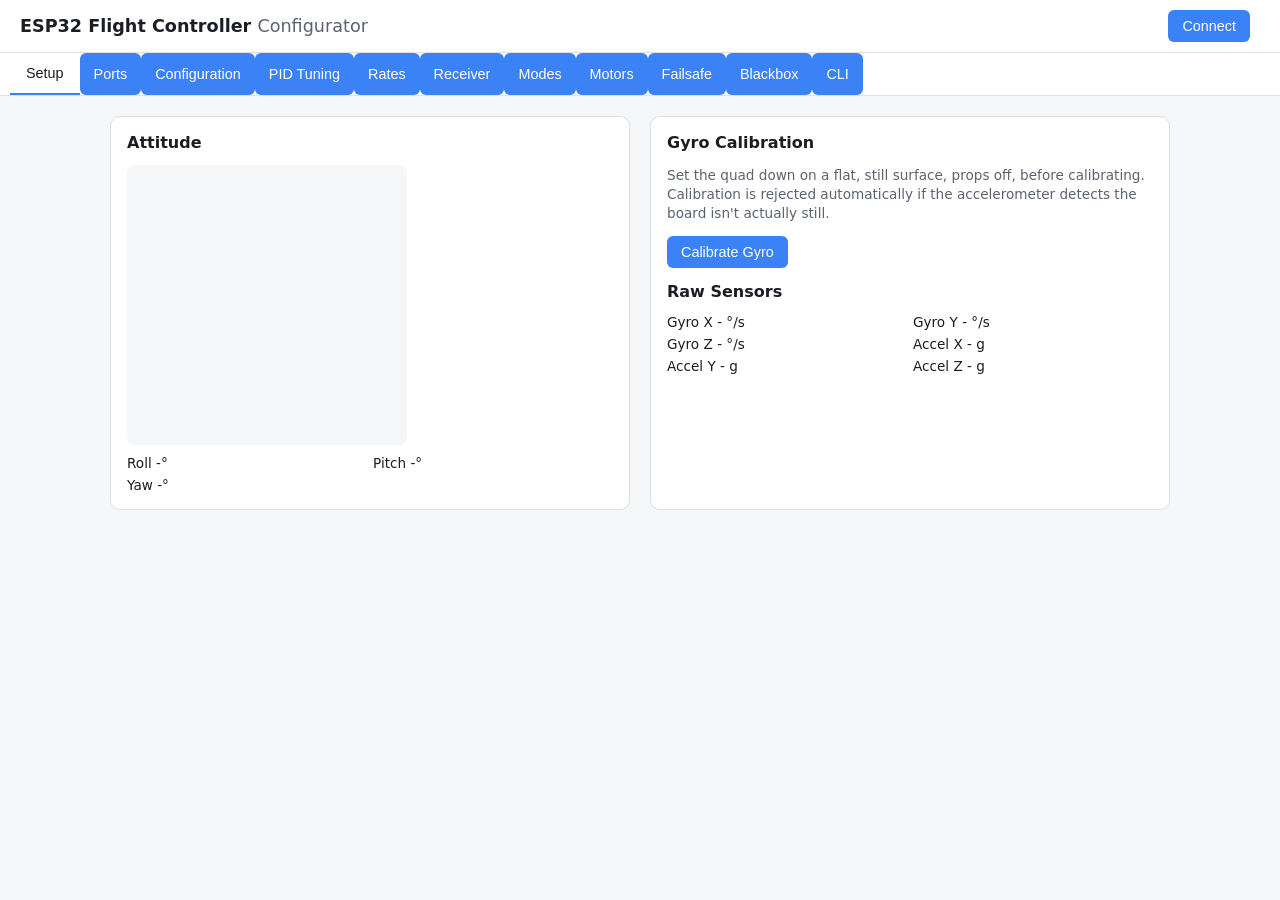
<file: configurator/index.html>
<!doctype html>
<html lang="en">
<head>
<meta charset="utf-8">
<meta name="viewport" content="width=device-width, initial-scale=1">
<title>ESP32 FC Configurator</title>
<link rel="stylesheet" href="css/style.css">
</head>
<body>

<header>
  <h1>ESP32 Flight Controller <span class="subtle">Configurator</span></h1>
  <div id="connectionBar">
    <button id="connectBtn">Connect</button>
    <span id="fcIdentify" class="subtle"></span>
    <span id="armedBadge" class="status-badge armed hidden">ARMED</span>
    <span id="failsafeBadge" class="status-badge failsafe hidden">FAILSAFE</span>
    <span id="calBadge" class="status-badge warn hidden">GYRO NOT CALIBRATED</span>
    <span id="batteryBadge" class="status-badge hidden"></span>
  </div>
</header>

<nav id="tabNav">
  <button data-tab="setup" class="tab-btn active">Setup</button>
  <button data-tab="ports">Ports</button>
  <button data-tab="configuration">Configuration</button>
  <button data-tab="pid">PID Tuning</button>
  <button data-tab="rates">Rates</button>
  <button data-tab="receiver">Receiver</button>
  <button data-tab="modes">Modes</button>
  <button data-tab="motors">Motors</button>
  <button data-tab="failsafe">Failsafe</button>
  <button data-tab="blackbox">Blackbox</button>
  <button data-tab="cli">CLI</button>
</nav>

<main>

  <section id="tab-setup" class="tab-panel active">
    <div class="panel-row">
      <div class="card">
        <h2>Attitude</h2>
        <canvas id="attitudeCanvas" width="280" height="280"></canvas>
        <div class="readout-grid">
          <div>Roll <span id="attRoll">-</span>&deg;</div>
          <div>Pitch <span id="attPitch">-</span>&deg;</div>
          <div>Yaw <span id="attYaw">-</span>&deg;</div>
        </div>
      </div>
      <div class="card">
        <h2>Gyro Calibration</h2>
        <p class="hint">Set the quad down on a flat, still surface, props off, before calibrating.
        Calibration is rejected automatically if the accelerometer detects the board isn't actually still.</p>
        <button id="calibrateBtn">Calibrate Gyro</button>
        <p id="calibrateStatus" class="hint"></p>
        <h2>Raw Sensors</h2>
        <div class="readout-grid">
          <div>Gyro X <span id="gyroX">-</span> &deg;/s</div>
          <div>Gyro Y <span id="gyroY">-</span> &deg;/s</div>
          <div>Gyro Z <span id="gyroZ">-</span> &deg;/s</div>
          <div>Accel X <span id="accelX">-</span> g</div>
          <div>Accel Y <span id="accelY">-</span> g</div>
          <div>Accel Z <span id="accelZ">-</span> g</div>
        </div>
      </div>
    </div>
  </section>

  <section id="tab-ports" class="tab-panel">
    <div class="card">
      <h2>Ports</h2>
      <p class="hint">This board's UART/I2C/RMT pin assignments are fixed at compile time (see
      firmware/include/config.h and docs/HARDWARE.md) rather than software-remappable like a
      multi-UART F4/F7 - there's only one MPU6050, one SBUS input, one ESC telemetry wire, and
      one motor output set, wired to specific pins. Nothing here is editable; it's shown so you
      know what's using what.</p>
      <table class="info-table">
        <tr><th>Function</th><th>Pin (XIAO label / GPIO)</th><th>Notes</th></tr>
        <tr><td>Motor 1-4 (DShot300)</td><td>D0-D3 / GPIO1-4</td><td>RMT, bidirectional (eRPM readback)</td></tr>
        <tr><td>I2C SDA / SCL (MPU6050)</td><td>D4 / D5 (GPIO5/6)</td><td>400kHz Fast-mode</td></tr>
        <tr><td>ESC telemetry RX</td><td>D6 / GPIO43</td><td>UART, 115200 baud</td></tr>
        <tr><td>SBUS RX</td><td>D7 / GPIO44</td><td>UART, inverted, 100000 baud, 8E2</td></tr>
        <tr><td>WS2812 LED data</td><td>D8 / GPIO7</td><td>SPI-encoded (RMT is fully used by motors)</td></tr>
        <tr><td>Buzzer</td><td>D9 / GPIO8</td><td>via NPN transistor</td></tr>
        <tr><td>Spare</td><td>D10 / GPIO9</td><td>unused, reserved</td></tr>
        <tr><td>Configurator / CLI</td><td>USB-C (native USB-CDC)</td><td>this connection</td></tr>
      </table>
    </div>
  </section>

  <section id="tab-configuration" class="tab-panel">
    <div class="panel-row">
      <div class="card">
        <h2>Board Alignment</h2>
        <p class="hint">If the FC isn't mounted pointing straight forward, tell the firmware how
        it's rotated instead of physically re-mounting it.</p>
        <label>Roll <input type="number" id="alignRoll" step="0.1"></label>
        <label>Pitch <input type="number" id="alignPitch" step="0.1"></label>
        <label>Yaw <input type="number" id="alignYaw" step="0.1"></label>
      </div>
      <div class="card">
        <h2>Motor / Battery</h2>
        <label>Motor idle % <input type="number" id="motorIdle" step="0.1"></label>
        <label>Motor pole pairs <input type="number" id="polePairs" step="1"></label>
        <label><input type="checkbox" id="bidirDshot"> Bidirectional DShot (per-motor eRPM readback)</label>
        <p class="hint">Changing this takes effect on the next boot: Write, Save To Flash, then Reboot FC.
        If motors don't respond after enabling it, your ESC firmware may not auto-detect inverted
        DShot - disable it again to fall back to normal DShot300.</p>
        <label>Battery cell override (0=auto) <input type="number" id="cellOverride" step="1"></label>
        <label>Warning V/cell <input type="number" id="battWarn" step="0.01"></label>
        <label>Critical V/cell <input type="number" id="battCrit" step="0.01"></label>
      </div>
    </div>
    <div class="card-actions">
      <button class="load-btn" data-target="configuration">Read From FC</button>
      <button class="write-btn" data-target="configuration">Write To FC</button>
      <button class="save-btn">Save To Flash</button>
      <button id="rebootBtn" class="danger-btn">Reboot FC</button>
      <span class="save-note">Write sends changes to RAM immediately; Save persists across reboots.</span>
    </div>
  </section>

  <section id="tab-pid" class="tab-panel">
    <div class="card">
      <h2>PID</h2>
      <table class="pid-table" id="pidTable">
        <tr><th></th><th>P</th><th>I</th><th>D</th><th>FF</th></tr>
        <tr><td>Roll</td><td><input type="number" step="0.1" id="pid-0-P"></td><td><input type="number" step="0.1" id="pid-0-I"></td><td><input type="number" step="0.1" id="pid-0-D"></td><td><input type="number" step="0.1" id="pid-0-FF"></td></tr>
        <tr><td>Pitch</td><td><input type="number" step="0.1" id="pid-1-P"></td><td><input type="number" step="0.1" id="pid-1-I"></td><td><input type="number" step="0.1" id="pid-1-D"></td><td><input type="number" step="0.1" id="pid-1-FF"></td></tr>
        <tr><td>Yaw</td><td><input type="number" step="0.1" id="pid-2-P"></td><td><input type="number" step="0.1" id="pid-2-I"></td><td><input type="number" step="0.1" id="pid-2-D"></td><td><input type="number" step="0.1" id="pid-2-FF"></td></tr>
      </table>
    </div>
    <div class="panel-row">
      <div class="card">
        <h2>Filters</h2>
        <label>D-term lowpass (Hz) <input type="number" id="dtermLpf" step="1"></label>
        <label>Gyro lowpass (Hz) <input type="number" id="gyroLpf" step="1"></label>
        <label><input type="checkbox" id="rpmFilterEnabled"> RPM notch filter (needs healthy ESC telemetry)</label>
      </div>
      <div class="card">
        <h2>Leveling (Angle / Horizon)</h2>
        <label>Level gain P <input type="number" id="levelGainP" step="0.1"></label>
        <label>Horizon tilt effect (0-100) <input type="number" id="horizonTiltEffect" step="1"></label>
        <label>Max angle (deg) <input type="number" id="maxAngleDeg" step="1"></label>
      </div>
    </div>
    <div class="card-actions">
      <button class="load-btn" data-target="pid">Read From FC</button>
      <button class="write-btn" data-target="pid">Write To FC</button>
      <button class="save-btn">Save To Flash</button>
    </div>
  </section>

  <section id="tab-rates" class="tab-panel">
    <div class="panel-row">
      <div class="card">
        <h2>Rates</h2>
        <table class="pid-table" id="ratesTable">
          <tr><th></th><th>RC Rate</th><th>Super Rate</th><th>Expo</th></tr>
          <tr><td>Roll</td><td><input type="number" step="0.01" id="rate-0-rcRate"></td><td><input type="number" step="0.01" id="rate-0-superRate"></td><td><input type="number" step="0.01" id="rate-0-expo"></td></tr>
          <tr><td>Pitch</td><td><input type="number" step="0.01" id="rate-1-rcRate"></td><td><input type="number" step="0.01" id="rate-1-superRate"></td><td><input type="number" step="0.01" id="rate-1-expo"></td></tr>
          <tr><td>Yaw</td><td><input type="number" step="0.01" id="rate-2-rcRate"></td><td><input type="number" step="0.01" id="rate-2-superRate"></td><td><input type="number" step="0.01" id="rate-2-expo"></td></tr>
        </table>
      </div>
      <div class="card">
        <h2>Curve preview (Roll)</h2>
        <canvas id="ratesCanvas" width="280" height="220"></canvas>
      </div>
    </div>
    <div class="card-actions">
      <button class="load-btn" data-target="rates">Read From FC</button>
      <button class="write-btn" data-target="rates">Write To FC</button>
      <button class="save-btn">Save To Flash</button>
    </div>
  </section>

  <section id="tab-receiver" class="tab-panel">
    <div class="card">
      <h2>Channels</h2>
      <div id="channelBars"></div>
    </div>
    <div class="card">
      <h2>Calibration</h2>
      <label>RX min (us) <input type="number" id="rxMin" step="1"></label>
      <label>RX mid (us) <input type="number" id="rxMid" step="1"></label>
      <label>RX max (us) <input type="number" id="rxMax" step="1"></label>
    </div>
    <div class="card-actions">
      <button class="load-btn" data-target="receiver">Read From FC</button>
      <button class="write-btn" data-target="receiver">Write To FC</button>
      <button class="save-btn">Save To Flash</button>
    </div>
  </section>

  <section id="tab-modes" class="tab-panel">
    <div class="card">
      <h2>Modes</h2>
      <p class="hint">AUX1 = SBUS channel 5 (index 4). Range is in microseconds, 988-2012 typical.</p>
      <table class="info-table" id="modesTable">
        <tr><th>Mode</th><th>AUX channel</th><th>Range start</th><th>Range end</th><th>Live</th></tr>
      </table>
    </div>
    <div class="card-actions">
      <button class="load-btn" data-target="modes">Read From FC</button>
      <button class="write-btn" data-target="modes">Write To FC</button>
      <button class="save-btn">Save To Flash</button>
    </div>
  </section>

  <section id="tab-motors" class="tab-panel">
    <div class="card danger-card">
      <h2>Motor Test &mdash; QuadX</h2>
      <p class="hint"><strong>Remove propellers before using this tab.</strong> Motor test only works
      while disarmed, but the motors WILL spin. Test throttle is capped at 50% in firmware for safety;
      you never need more than a gentle spin to check position and direction.</p>
      <label><input type="checkbox" id="motorTestArm"> Props are off, enable motor test</label>
      <label class="throttle-label">Test throttle
        <input type="range" id="motorTestThrottle" min="0" max="50" value="10" step="1" disabled>
        <span id="motorTestThrottleVal">10%</span>
      </label>
      <div id="quadxDiagram" class="quadx-diagram"></div>
      <p class="hint">Click a motor to spin it (front is up). Click it again, or click another, to switch.
      Only one motor spins at a time.</p>
    </div>

    <div class="card">
      <h2>Motor Reordering</h2>
      <p class="hint">If a motor spins in the wrong <em>position</em> during the test, remap which
      physical output (the ESC signal wire, D0&ndash;D3) drives each QuadX position. This applies to
      real flight too, not just the test.</p>
      <table class="info-table" id="motorRemapTable">
        <tr><th>QuadX position</th><th>Driven by output</th></tr>
      </table>
      <div class="card-actions">
        <button class="load-btn" data-target="motors">Read From FC</button>
        <button class="write-btn" data-target="motors">Write To FC</button>
        <button class="save-btn">Save To Flash</button>
      </div>
    </div>

    <div class="card">
      <h2>Motor Direction</h2>
      <p class="hint">If a motor spins the wrong <em>way</em>, reverse it here. This sends the real
      DShot spin-direction command to that ESC and saves it &mdash; props off, disarmed only. The
      diagram arrows show the direction the firmware's yaw mixing expects for each position; make
      each motor match its arrow.</p>
      <table class="info-table" id="motorDirTable">
        <tr><th>Position</th><th>Output</th><th>Last set</th><th></th></tr>
      </table>
    </div>

    <div class="card">
      <h2>ESC Telemetry</h2>
      <table class="info-table" id="escTelemetryTable">
        <tr><th>Motor</th><th>Temp</th><th>Voltage</th><th>Current</th><th>eRPM (wire)</th><th>eRPM (DShot)</th><th>Status</th></tr>
      </table>
    </div>
  </section>

  <section id="tab-failsafe" class="tab-panel">
    <div class="card">
      <h2>Failsafe</h2>
      <p class="hint">This firmware uses the simplest-safe failsafe behavior: if the SBUS link is
      lost for longer than the timeout below, it disarms and cuts all motors immediately - no
      staged descent (there's no GPS/baro on this build to do anything smarter with).</p>
      <label>Failsafe timeout (ms) <input type="number" id="failsafeTimeoutMs" step="10"></label>
    </div>
    <div class="card-actions">
      <button class="load-btn" data-target="failsafe">Read From FC</button>
      <button class="write-btn" data-target="failsafe">Write To FC</button>
      <button class="save-btn">Save To Flash</button>
    </div>
  </section>

  <section id="tab-blackbox" class="tab-panel">
    <div class="card">
      <h2>Blackbox</h2>
      <p class="hint">Logs to a raw flash region and restarts from the beginning every boot (no
      persistent ring buffer across power cycles) - download and save a log before your next
      flight if you want to keep it.</p>
      <label>Log every Nth loop <input type="number" id="blackboxRateDivider" step="1"></label>
      <div class="card-actions">
        <button class="load-btn" data-target="blackbox">Read From FC</button>
        <button class="write-btn" data-target="blackbox">Write To FC</button>
        <button class="save-btn">Save To Flash</button>
      </div>
      <p id="blackboxInfo" class="hint"></p>
      <button id="downloadBlackboxBtn">Download Log (.csv)</button>
      <button id="eraseBlackboxBtn" class="danger-btn">Erase Log</button>
      <div id="blackboxProgress" class="hint"></div>
    </div>
  </section>

  <section id="tab-cli" class="tab-panel">
    <div class="card">
      <h2>CLI</h2>
      <p class="hint">This is a read-only settings dump, not an interactive command shell - the
      firmware doesn't implement a text command parser (that's real added scope beyond the binary
      MSP-style protocol everything else here uses). Use the other tabs to change values; use this
      to grab a full text snapshot for backup/sharing.</p>
      <button id="dumpBtn">Generate Dump</button>
      <button id="copyDumpBtn">Copy to Clipboard</button>
      <textarea id="dumpOutput" rows="20" readonly></textarea>
    </div>
  </section>

</main>

<script src="js/msp-client.js"></script>
<script src="js/fc-api.js"></script>
<script src="js/app.js"></script>
</body>
</html>
</file>
<file: configurator/css/style.css>
:root {
  --bg: #14161a;
  --panel: #1d2027;
  --border: #2c3038;
  --text: #e6e8eb;
  --subtle: #9aa1ac;
  --accent: #3b82f6;
  --green: #22c55e;
  --red: #ef4444;
  --amber: #f59e0b;
  font-family: system-ui, -apple-system, "Segoe UI", sans-serif;
}

* { box-sizing: border-box; }

body {
  margin: 0;
  background: var(--bg);
  color: var(--text);
}

header {
  display: flex;
  align-items: center;
  justify-content: space-between;
  padding: 10px 20px;
  background: var(--panel);
  border-bottom: 1px solid var(--border);
  flex-wrap: wrap;
  gap: 10px;
}

h1 { font-size: 1.1rem; margin: 0; }
.subtle { color: var(--subtle); font-weight: normal; }

#connectionBar { display: flex; align-items: center; gap: 10px; flex-wrap: wrap; }

button {
  background: var(--accent);
  color: white;
  border: none;
  border-radius: 6px;
  padding: 8px 14px;
  cursor: pointer;
  font-size: 0.9rem;
}
button:hover { filter: brightness(1.1); }
button:disabled { opacity: 0.5; cursor: not-allowed; }
button.danger-btn { background: var(--red); }

.status-badge {
  padding: 4px 10px;
  border-radius: 12px;
  font-size: 0.75rem;
  font-weight: 600;
  background: #333;
}
.status-badge.armed { background: var(--red); }
.status-badge.failsafe { background: var(--red); }
.status-badge.warn { background: var(--amber); color: #222; }
.hidden { display: none; }

#tabNav {
  display: flex;
  flex-wrap: wrap;
  background: var(--panel);
  border-bottom: 1px solid var(--border);
  padding: 0 10px;
}
.tab-btn {
  background: transparent;
  color: var(--subtle);
  border-radius: 0;
  padding: 12px 16px;
  border-bottom: 2px solid transparent;
}
.tab-btn.active { color: var(--text); border-bottom-color: var(--accent); }

main { padding: 20px; max-width: 1100px; margin: 0 auto; }

.tab-panel { display: none; }
.tab-panel.active { display: block; }

.panel-row { display: flex; gap: 20px; flex-wrap: wrap; }

.card {
  background: var(--panel);
  border: 1px solid var(--border);
  border-radius: 10px;
  padding: 16px;
  margin-bottom: 20px;
  flex: 1 1 320px;
}
.card.danger-card { border-color: var(--red); }

.card h2 { margin-top: 0; font-size: 1rem; }

.hint { color: var(--subtle); font-size: 0.85rem; line-height: 1.4; }

label {
  display: block;
  margin: 8px 0;
  font-size: 0.9rem;
}
label input[type="number"], label input[type="text"] {
  display: block;
  width: 100%;
  margin-top: 4px;
  padding: 6px 8px;
  background: var(--bg);
  border: 1px solid var(--border);
  color: var(--text);
  border-radius: 6px;
}
label input[type="checkbox"] { width: auto; display: inline; margin-right: 6px; }

table { width: 100%; border-collapse: collapse; }
table th, table td { text-align: left; padding: 6px 8px; border-bottom: 1px solid var(--border); }
.pid-table input { width: 80px; padding: 4px 6px; background: var(--bg); border: 1px solid var(--border); color: var(--text); border-radius: 4px; }

.info-table td, .info-table th { font-size: 0.85rem; }

.readout-grid {
  display: grid;
  grid-template-columns: 1fr 1fr;
  gap: 6px;
  font-size: 0.85rem;
  margin-top: 10px;
}

.card-actions {
  display: flex;
  align-items: center;
  gap: 10px;
  flex-wrap: wrap;
  margin-bottom: 20px;
}
.save-note { color: var(--subtle); font-size: 0.8rem; }

canvas { background: var(--bg); border-radius: 8px; display: block; }

.channel-bar-row { display: flex; align-items: center; gap: 8px; margin-bottom: 4px; font-size: 0.8rem; }
.channel-bar-track { flex: 1; height: 14px; background: var(--bg); border-radius: 7px; overflow: hidden; }
.channel-bar-fill { height: 100%; background: var(--accent); }
.channel-bar-label { width: 90px; color: var(--subtle); }

.motor-slider-row { display: flex; align-items: center; gap: 10px; margin: 10px 0; }
.motor-slider-row input[type="range"] { flex: 1; }

.throttle-label { display: flex; align-items: center; gap: 10px; }
.throttle-label input[type="range"] { flex: 1; }

.quadx-diagram { max-width: 320px; margin: 12px auto; }
.quadx-svg { width: 100%; height: auto; }
.quadx-arm { stroke: var(--border); stroke-width: 10; stroke-linecap: round; }
.quadx-body { fill: var(--border); }
.quadx-motor circle { fill: var(--bg); stroke: var(--subtle); stroke-width: 2; transition: fill 0.1s, stroke 0.1s; }
.quadx-motor:hover circle { stroke: var(--accent); }
.quadx-motor.spinning circle { fill: var(--green); stroke: var(--green); }
.quadx-num { fill: var(--text); font-size: 20px; font-weight: 700; text-anchor: middle; dominant-baseline: middle; }
.quadx-spin { fill: var(--subtle); font-size: 16px; text-anchor: middle; dominant-baseline: middle; }
.quadx-motor.spinning .quadx-num, .quadx-motor.spinning .quadx-spin { fill: #06210f; }
.quadx-front { fill: var(--subtle); font-size: 12px; letter-spacing: 2px; text-anchor: middle; }
.quadx-front-arrow { fill: var(--subtle); }

textarea {
  width: 100%;
  background: var(--bg);
  color: var(--text);
  border: 1px solid var(--border);
  border-radius: 6px;
  font-family: ui-monospace, monospace;
  font-size: 0.8rem;
  padding: 10px;
}

@media (prefers-color-scheme: light) {
  :root {
    --bg: #f5f6f8;
    --panel: #ffffff;
    --border: #dde1e6;
    --text: #1a1d23;
    --subtle: #5b6270;
  }
}
</file>
<file: Code/configurator/css/style.css>
:root {
  --bg: #14161a;
  --panel: #1d2027;
  --border: #2c3038;
  --text: #e6e8eb;
  --subtle: #9aa1ac;
  --accent: #3b82f6;
  --green: #22c55e;
  --red: #ef4444;
  --amber: #f59e0b;
  font-family: system-ui, -apple-system, "Segoe UI", sans-serif;
}

* { box-sizing: border-box; }

body {
  margin: 0;
  background: var(--bg);
  color: var(--text);
}

header {
  display: flex;
  align-items: center;
  justify-content: space-between;
  padding: 10px 20px;
  background: var(--panel);
  border-bottom: 1px solid var(--border);
  flex-wrap: wrap;
  gap: 10px;
}

h1 { font-size: 1.1rem; margin: 0; }
.subtle { color: var(--subtle); font-weight: normal; }

#connectionBar { display: flex; align-items: center; gap: 10px; flex-wrap: wrap; }

button {
  background: var(--accent);
  color: white;
  border: none;
  border-radius: 6px;
  padding: 8px 14px;
  cursor: pointer;
  font-size: 0.9rem;
}
button:hover { filter: brightness(1.1); }
button:disabled { opacity: 0.5; cursor: not-allowed; }
button.danger-btn { background: var(--red); }

.status-badge {
  padding: 4px 10px;
  border-radius: 12px;
  font-size: 0.75rem;
  font-weight: 600;
  background: #333;
}
.status-badge.armed { background: var(--red); }
.status-badge.failsafe { background: var(--red); }
.status-badge.warn { background: var(--amber); color: #222; }
.hidden { display: none; }

#tabNav {
  display: flex;
  flex-wrap: wrap;
  background: var(--panel);
  border-bottom: 1px solid var(--border);
  padding: 0 10px;
}
.tab-btn {
  background: transparent;
  color: var(--subtle);
  border-radius: 0;
  padding: 12px 16px;
  border-bottom: 2px solid transparent;
}
.tab-btn.active { color: var(--text); border-bottom-color: var(--accent); }

main { padding: 20px; max-width: 1100px; margin: 0 auto; }

.tab-panel { display: none; }
.tab-panel.active { display: block; }

.panel-row { display: flex; gap: 20px; flex-wrap: wrap; }

.card {
  background: var(--panel);
  border: 1px solid var(--border);
  border-radius: 10px;
  padding: 16px;
  margin-bottom: 20px;
  flex: 1 1 320px;
}
.card.danger-card { border-color: var(--red); }

.card h2 { margin-top: 0; font-size: 1rem; }

.hint { color: var(--subtle); font-size: 0.85rem; line-height: 1.4; }

label {
  display: block;
  margin: 8px 0;
  font-size: 0.9rem;
}
label input[type="number"], label input[type="text"] {
  display: block;
  width: 100%;
  margin-top: 4px;
  padding: 6px 8px;
  background: var(--bg);
  border: 1px solid var(--border);
  color: var(--text);
  border-radius: 6px;
}
label input[type="checkbox"] { width: auto; display: inline; margin-right: 6px; }

table { width: 100%; border-collapse: collapse; }
table th, table td { text-align: left; padding: 6px 8px; border-bottom: 1px solid var(--border); }
.pid-table input { width: 80px; padding: 4px 6px; background: var(--bg); border: 1px solid var(--border); color: var(--text); border-radius: 4px; }

.info-table td, .info-table th { font-size: 0.85rem; }

.readout-grid {
  display: grid;
  grid-template-columns: 1fr 1fr;
  gap: 6px;
  font-size: 0.85rem;
  margin-top: 10px;
}

.card-actions {
  display: flex;
  align-items: center;
  gap: 10px;
  flex-wrap: wrap;
  margin-bottom: 20px;
}
.save-note { color: var(--subtle); font-size: 0.8rem; }

canvas { background: var(--bg); border-radius: 8px; display: block; }

.channel-bar-row { display: flex; align-items: center; gap: 8px; margin-bottom: 4px; font-size: 0.8rem; }
.channel-bar-track { flex: 1; height: 14px; background: var(--bg); border-radius: 7px; overflow: hidden; }
.channel-bar-fill { height: 100%; background: var(--accent); }
.channel-bar-label { width: 90px; color: var(--subtle); }

.motor-slider-row { display: flex; align-items: center; gap: 10px; margin: 10px 0; }
.motor-slider-row input[type="range"] { flex: 1; }

.throttle-label { display: flex; align-items: center; gap: 10px; }
.throttle-label input[type="range"] { flex: 1; }

.quadx-diagram { max-width: 320px; margin: 12px auto; }
.quadx-svg { width: 100%; height: auto; }
.quadx-arm { stroke: var(--border); stroke-width: 10; stroke-linecap: round; }
.quadx-body { fill: var(--border); }
.quadx-motor circle { fill: var(--bg); stroke: var(--subtle); stroke-width: 2; transition: fill 0.1s, stroke 0.1s; }
.quadx-motor:hover circle { stroke: var(--accent); }
.quadx-motor.spinning circle { fill: var(--green); stroke: var(--green); }
.quadx-num { fill: var(--text); font-size: 20px; font-weight: 700; text-anchor: middle; dominant-baseline: middle; }
.quadx-spin { fill: var(--subtle); font-size: 16px; text-anchor: middle; dominant-baseline: middle; }
.quadx-motor.spinning .quadx-num, .quadx-motor.spinning .quadx-spin { fill: #06210f; }
.quadx-front { fill: var(--subtle); font-size: 12px; letter-spacing: 2px; text-anchor: middle; }
.quadx-front-arrow { fill: var(--subtle); }

textarea {
  width: 100%;
  background: var(--bg);
  color: var(--text);
  border: 1px solid var(--border);
  border-radius: 6px;
  font-family: ui-monospace, monospace;
  font-size: 0.8rem;
  padding: 10px;
}

@media (prefers-color-scheme: light) {
  :root {
    --bg: #f5f6f8;
    --panel: #ffffff;
    --border: #dde1e6;
    --text: #1a1d23;
    --subtle: #5b6270;
  }
}
</file>
